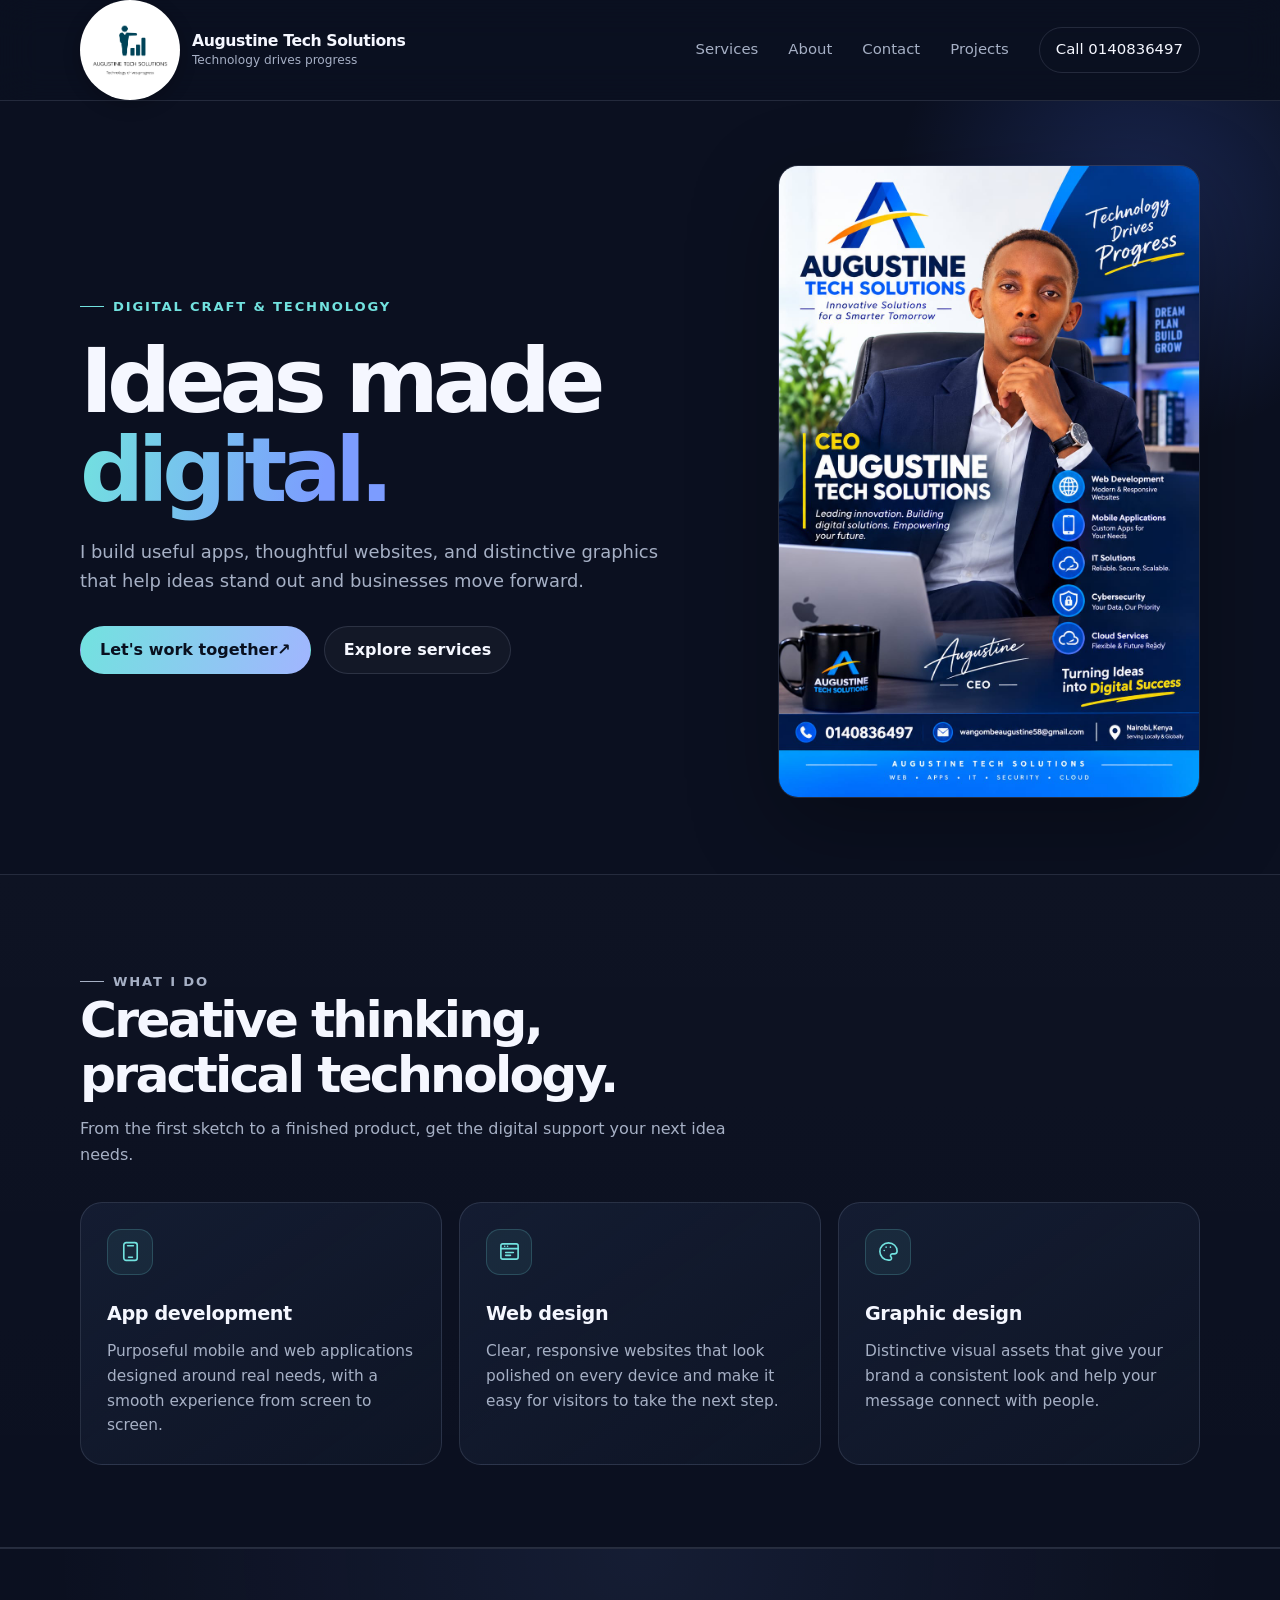
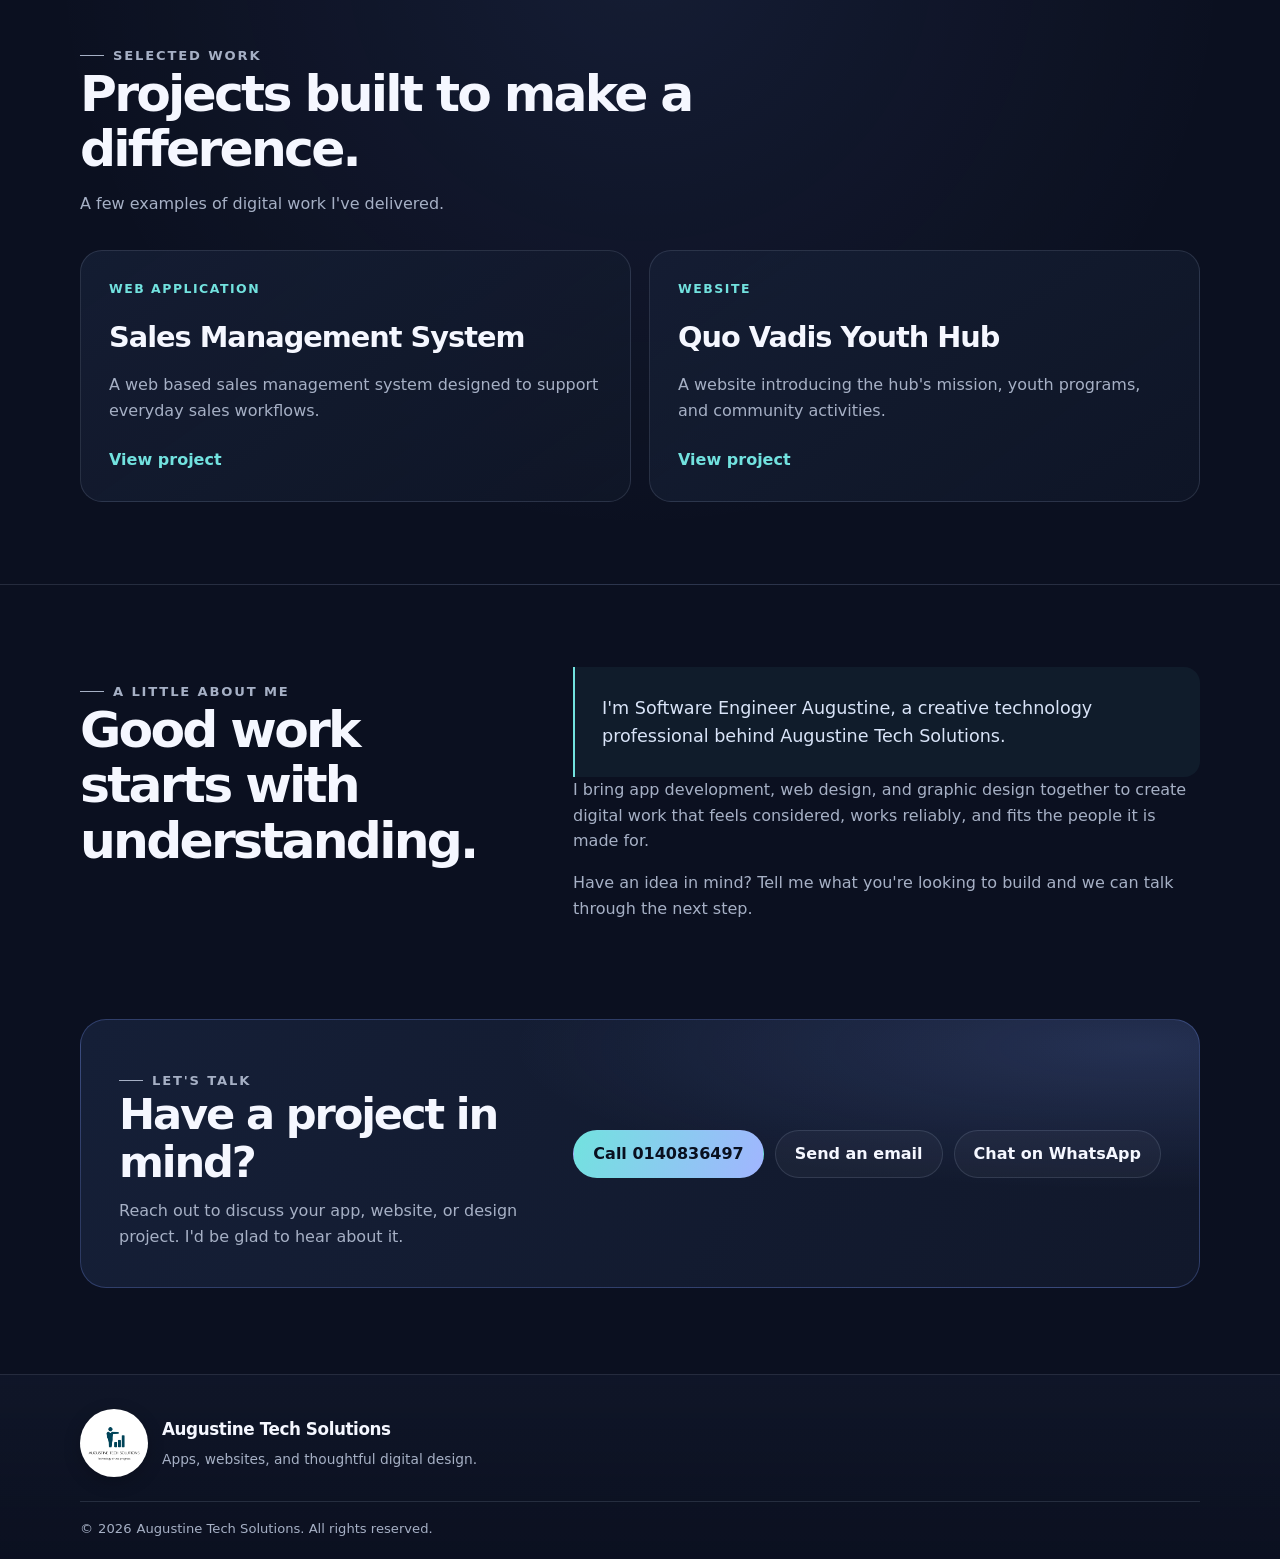
<file: index.html>
﻿<!DOCTYPE html>
<html lang="en">
<head>
  <meta charset="UTF-8">
  <meta name="viewport" content="width=device-width, initial-scale=1.0">
  <meta name="description" content="Augustine Tech Solutions builds thoughtful mobile apps, modern websites, and memorable visual identities.">
  <meta name="author" content="Software Engineer Augustine">
  <meta name="theme-color" content="#0b1020">
  <title>Augustine Tech Solutions | Digital experiences, built with care</title>
  <link rel="stylesheet" href="Style.css">
    
</head>
<body>
  <header class="topbar">
    <nav class="nav wrap" aria-label="Main navigation">
      <a class="brand" href="#home" aria-label="Augustine Tech Solutions home">
        <span class="brand-badge" aria-hidden="true"><img class="brand-logo" src="images/augustine-tech-solutions-logo-cropped.png" alt=""></span>
        <span class="brand-copy"><span class="brand-title">Augustine Tech Solutions</span><span class="brand-tagline">Technology drives progress</span></span>
      </a>
      <button class="menu-button" type="button" aria-label="Open navigation menu" aria-expanded="false" aria-controls="nav-links">
        <span class="menu-icon" aria-hidden="true"><span></span><span></span><span></span></span>
      </button>
      <div class="nav-links" id="nav-links">
        <a href="#services">Services</a>
        <a href="#about">About</a>
        <a href="#contact">Contact</a>
        <a href="#projects">Projects</a>
        <a class="nav-cta" href="tel:0140836497">Call 0140836497</a>
      </div>
    </nav>
  </header>

  <main>
    <section class="hero" id="home">
      <div class="hero-grid wrap">
        <div>
          <p class="eyebrow">Digital craft &amp; technology</p>
          <h1>Ideas made <span class="gradient-text">digital.</span></h1>
          <p class="hero-copy">I build useful apps, thoughtful websites, and distinctive graphics that help ideas stand out and businesses move forward.</p>
          <div class="actions">
            <a class="button primary" href="#contact">Let's work together <span aria-hidden="true">&#8599;</span></a>
            <a class="button secondary" href="#services">Explore services</a>
          </div>
        </div>
        <div class="hero-art">
          <img class="hero-image" src="images/WhatsApp%20Image%202026-10-04%20at%201.04.44%20PM%20(1).jpeg" alt="Augustine, CEO of Augustine Tech Solutions, with an overview of web, app, IT, cybersecurity, and cloud services">
        </div>
      </div>
    </section>

    <section class="section services" id="services">
      <div class="wrap">
        <div class="section-heading">
          <p class="eyebrow">What I do</p>
          <h2>Creative thinking, practical technology.</h2>
          <p>From the first sketch to a finished product, get the digital support your next idea needs.</p>
        </div>
        <div class="service-grid">
          <article class="service-card">
            <div class="service-icon" aria-hidden="true"><svg viewBox="0 0 24 24"><rect x="5" y="2.8" width="14" height="18.4" rx="2.5"></rect><path d="M9 6h6M10 18h4"></path></svg></div>
            <h3>App development</h3>
            <p>Purposeful mobile and web applications designed around real needs, with a smooth experience from screen to screen.</p>
          </article>
          <article class="service-card">
            <div class="service-icon" aria-hidden="true"><svg viewBox="0 0 24 24"><rect x="3" y="4" width="18" height="16" rx="2"></rect><path d="M3 9h18M7 6.5h.01M10 6.5h.01M8 13h8M8 16h5"></path></svg></div>
            <h3>Web design</h3>
            <p>Clear, responsive websites that look polished on every device and make it easy for visitors to take the next step.</p>
          </article>
          <article class="service-card">
            <div class="service-icon" aria-hidden="true"><svg viewBox="0 0 24 24"><path d="M12 3a9 9 0 1 0 0 18h1.2a2 2 0 0 0 1.4-3.4 1.8 1.8 0 0 1 1.3-3.1H18a3 3 0 0 0 3-3c0-4.7-4-8.5-9-8.5Z"></path><path d="M7.5 11h.01M9.5 7.5h.01M14 7.5h.01"></path></svg></div>
            <h3>Graphic design</h3>
            <p>Distinctive visual assets that give your brand a consistent look and help your message connect with people.</p>
          </article>
        </div>
      </div>
    </section>

    <section class="section projects" id="projects">
      <div class="wrap">
        <div class="section-heading">
          <p class="eyebrow">Selected work</p>
          <h2>Projects built to make a difference.</h2>
          <p>A few examples of digital work I've delivered.</p>
        </div>
        <div class="project-grid">
          <article class="project-card">
            <p class="project-type">Web application</p>
            <h3>Sales Management System</h3>
            <p>A web based sales management system designed to support everyday sales workflows.</p>
            <a class="project-link" href="https://awgtechsolutions.co.ke/Sales-management-system/" target="_blank" rel="noopener noreferrer">View project</a>
          </article>
          <article class="project-card">
            <p class="project-type">Website</p>
            <h3>Quo Vadis Youth Hub</h3>
            <p>A website introducing the hub's mission, youth programs, and community activities.</p>
            <a class="project-link" href="https://quovadisyouthhub.org/" target="_blank" rel="noopener noreferrer">View project</a>
          </article>
        </div>
      </div>
    </section>

    <section class="section" id="about">
      <div class="about-grid wrap">
        <div class="section-heading">
          <p class="eyebrow">A little about me</p>
          <h2>Good work starts with understanding.</h2>
        </div>
        <div class="about-copy">
          <div class="about-note">I'm Software Engineer Augustine, a creative technology professional behind Augustine Tech Solutions.</div>
          <p>I bring app development, web design, and graphic design together to create digital work that feels considered, works reliably, and fits the people it is made for.</p>
          <p>Have an idea in mind? Tell me what you're looking to build and we can talk through the next step.</p>
        </div>
      </div>
    </section>

    <section class="contact" id="contact">
      <div class="contact-panel wrap">
        <div>
          <p class="eyebrow">Let's talk</p>
          <h2>Have a project in mind?</h2>
          <p>Reach out to discuss your app, website, or design project. I'd be glad to hear about it.</p>
        </div>
        <div class="contact-actions">
          <a class="button primary" href="tel:0140836497">Call 0140836497</a>
          <a class="button secondary" href="mailto:wangombeaugustine58@gmail.com">Send an email</a>
          <a class="button secondary" href="https://wa.me/254140836497" target="_blank" rel="noopener noreferrer">Chat on WhatsApp</a>
        </div>
      </div>
    </section>
  </main>

  <footer>
    <div class="footer-inner wrap">
      <div class="footer-top">
        <div class="footer-brand">
          <span class="brand-badge footer-badge" aria-hidden="true"><img class="brand-logo" src="images/augustine-tech-solutions-logo-cropped.png" alt=""></span>
          <div>
            <a href="#home">Augustine Tech Solutions</a>
            <p>Apps, websites, and thoughtful digital design.</p>
          </div>
        </div>
        <nav class="footer-links" aria-label="Footer navigation">
  
        </nav>
      </div>
      <div class="footer-bottom">
        <span class="footer-copyright">&copy; <span id="year"></span> Augustine Tech Solutions. All rights reserved.</span>
      </div>
    </div>
  </footer>
  <script>
    const menuButton = document.querySelector('.menu-button');
    const navLinks = document.querySelector('.nav-links');
    menuButton.addEventListener('click', () => {
      const isOpen = menuButton.getAttribute('aria-expanded') === 'true';
      menuButton.setAttribute('aria-expanded', String(!isOpen));
      menuButton.setAttribute('aria-label', isOpen ? 'Open navigation menu' : 'Close navigation menu');
      navLinks.classList.toggle('open', !isOpen);
    });
    navLinks.addEventListener('click', (event) => {
      if (event.target.closest('a')) {
        menuButton.setAttribute('aria-expanded', 'false');
        menuButton.setAttribute('aria-label', 'Open navigation menu');
        navLinks.classList.remove('open');
      }
    });
    document.getElementById('year').textContent = new Date().getFullYear();
  </script>
</body>
</html>
</file>
<file: Style.css>
:root {
      color-scheme: dark;
      --bg: #0b1020;
      --surface: #11182b;
      --surface-2: #151e34;
      --text: #f5f7ff;
      --muted: #a6b0c5;
      --line: rgba(206, 220, 255, .13);
      --blue: #7c9cff;
      --cyan: #72e2df;
      --orange: #ffb36b;
      --radius: 22px;
      --width: 1120px;
    }
    * { box-sizing: border-box; }
    html { scroll-behavior: smooth; scroll-padding-top: 90px; }
    body { margin: 0; background: var(--bg); color: var(--text); font-family: Inter, ui-sans-serif, system-ui, -apple-system, BlinkMacSystemFont, "Segoe UI", sans-serif; line-height: 1.6; }
    a { color: inherit; }
    .wrap { width: min(var(--width), calc(100% - 48px)); margin-inline: auto; }
    .topbar { position: sticky; top: 0; z-index: 10; border-bottom: 1px solid var(--line); background: rgba(11,16,32,.88); backdrop-filter: blur(18px); }
    .nav { min-height: 76px; display: flex; align-items: center; justify-content: space-between; gap: 24px; }
    .brand { display: inline-flex; align-items: center; flex: 0 1 auto; gap: 12px; text-decoration: none; }
    .brand-badge { display: grid; width: clamp(84px, 8vw, 100px); aspect-ratio: 1; flex: 0 0 auto; place-items: center; overflow: hidden; border: 2px solid rgba(255,255,255,.95); border-radius: 50%; background: #fff; box-shadow: 0 5px 18px rgba(0,0,0,.2); }
    .brand-logo { display: block; width: 80%; height: auto; object-fit: contain; }
    .brand-copy { display: grid; gap: 2px; }
    .brand-title { color: var(--text); font-size: .98rem; font-weight: 800; line-height: 1.2; letter-spacing: -.025em; white-space: nowrap; }
    .brand-tagline { color: var(--muted); font-size: .76rem; line-height: 1.3; }
    .nav-links { display: flex; align-items: center; gap: 30px; }
    .nav-links a { color: var(--muted); text-decoration: none; font-size: .93rem; transition: color .2s; }
    .nav-links a:hover { color: var(--text); }
    .nav-links .nav-cta { color: var(--text); padding: 10px 16px; border: 1px solid var(--line); border-radius: 999px; }
    .menu-button { display: none; width: 46px; height: 46px; flex: 0 0 auto; align-items: center; justify-content: center; padding: 0; color: #fff; background: rgba(255,255,255,.06); border: 1px solid rgba(255,255,255,.22); border-radius: 14px; cursor: pointer; transition: background .2s, border-color .2s, transform .2s; }
    .menu-button:hover { background: rgba(255,255,255,.12); border-color: rgba(255,255,255,.5); transform: translateY(-1px); }
    .menu-icon { display: flex; width: 21px; flex-direction: column; gap: 5px; }
    .menu-icon span { display: block; width: 100%; height: 2px; border-radius: 999px; background: #fff; transition: transform .2s, opacity .2s; }
    .menu-button[aria-expanded="true"] .menu-icon span:first-child { transform: translateY(7px) rotate(45deg); }
    .menu-button[aria-expanded="true"] .menu-icon span:nth-child(2) { opacity: 0; }
    .menu-button[aria-expanded="true"] .menu-icon span:last-child { transform: translateY(-7px) rotate(-45deg); }
    .hero { position: relative; isolation: isolate; overflow: hidden; padding: 64px 0 76px; }
    .hero::before { content: ""; position: absolute; z-index: -1; width: 520px; height: 520px; right: -120px; top: -160px; background: radial-gradient(circle, rgba(76,118,255,.22), transparent 67%); }
    .hero-grid { display: grid; grid-template-columns: minmax(0, 1.2fr) minmax(0, .8fr); align-items: center; gap: clamp(24px, 5vw, 72px); }
    .eyebrow { display: inline-flex; align-items: center; gap: 9px; margin: 0 0 20px; color: var(--cyan); font-size: .82rem; font-weight: 750; letter-spacing: .14em; text-transform: uppercase; }
    .eyebrow::before { content: ""; width: 24px; height: 1px; background: currentColor; }
    h1 { max-width: 720px; margin: 0; font-size: clamp(3rem, 7vw, 5.6rem); line-height: .99; letter-spacing: -.07em; }
    .gradient-text { color: transparent; background: linear-gradient(100deg, var(--cyan), var(--blue) 78%); background-clip: text; -webkit-background-clip: text; }
    .hero-copy { max-width: 580px; margin: 24px 0 30px; color: var(--muted); font-size: 1.12rem; }
    .actions { display: flex; flex-wrap: wrap; gap: 13px; }
    .button { display: inline-flex; align-items: center; justify-content: center; min-height: 48px; padding: 0 19px; border: 1px solid var(--line); border-radius: 999px; text-decoration: none; font-weight: 700; transition: transform .2s, border-color .2s, background .2s; }
    .button:hover { transform: translateY(-2px); border-color: rgba(124,156,255,.6); }
    .button.primary { color: #09101f; border-color: transparent; background: linear-gradient(110deg, var(--cyan), #a1b5ff); }
    .button.secondary { color: var(--text); background: rgba(255,255,255,.035); }
    .hero-art { position: relative; display: grid; min-width: 0; place-items: center; }
    .hero-image { display: block; width: min(100%, 27rem); height: auto; object-fit: contain; border: 1px solid var(--line); border-radius: 20px; box-shadow: 0 28px 90px rgba(0,0,0,.3); }
    .orbit { position: absolute; width: 290px; height: 290px; border: 1px solid rgba(124,156,255,.2); border-radius: 50%; box-shadow: 0 0 100px rgba(69,103,255,.12), inset 0 0 70px rgba(69,103,255,.08); }
    .orbit::before, .orbit::after { content: ""; position: absolute; border: 1px solid rgba(114,226,223,.15); border-radius: 50%; }
    .orbit::before { inset: 28px; } .orbit::after { inset: 58px; }
    .code-card { position: relative; width: min(100%, 340px); padding: 25px; border: 1px solid rgba(206,220,255,.18); border-radius: 20px; background: linear-gradient(145deg, rgba(26,36,61,.95), rgba(14,20,37,.94)); box-shadow: 0 28px 90px rgba(0,0,0,.35); transform: rotate(2deg); }
    .window-dots { display: flex; gap: 7px; margin-bottom: 25px; }
    .window-dots i { width: 8px; height: 8px; border-radius: 50%; background: #ff8c80; } .window-dots i:nth-child(2) { background: #ffd479; } .window-dots i:nth-child(3) { background: #77dfb4; }
    .code-line { height: 9px; margin: 12px 0; border-radius: 8px; background: rgba(155,177,220,.17); }
    .code-line:nth-child(3) { width: 75%; background: rgba(114,226,223,.55); } .code-line:nth-child(4) { width: 88%; } .code-line:nth-child(5) { width: 53%; background: rgba(124,156,255,.55); } .code-line:nth-child(6) { width: 68%; } .code-line:nth-child(7) { width: 42%; background: rgba(255,179,107,.55); }
    .code-label { margin-top: 25px; color: var(--muted); font-size: .76rem; letter-spacing: .12em; text-transform: uppercase; }
    .section { padding: 82px 0; }
    .section-heading { max-width: 650px; margin-bottom: 34px; }
    .section-heading h2 { margin: 0; font-size: clamp(2rem, 4vw, 3.15rem); line-height: 1.1; letter-spacing: -.055em; }
    .section-heading p { margin: 14px 0 0; color: var(--muted); }
    .services { border-top: 1px solid var(--line); border-bottom: 1px solid var(--line); background: linear-gradient(180deg, rgba(255,255,255,.012), transparent); }
    .service-grid { display: grid; grid-template-columns: repeat(3, 1fr); gap: 17px; }
    .service-card { min-height: 245px; padding: 26px; border: 1px solid var(--line); border-radius: var(--radius); background: linear-gradient(145deg, rgba(21,30,52,.9), rgba(16,23,40,.72)); transition: transform .25s, border-color .25s; }
    .service-card:hover { transform: translateY(-5px); border-color: rgba(124,156,255,.42); }
    .service-icon { width: 46px; height: 46px; display: grid; place-items: center; margin-bottom: 24px; color: var(--cyan); border: 1px solid rgba(114,226,223,.2); border-radius: 14px; background: rgba(114,226,223,.07); }
    .service-icon svg { width: 23px; height: 23px; fill: none; stroke: currentColor; stroke-width: 1.7; stroke-linecap: round; stroke-linejoin: round; }
    .service-card h3 { margin: 0 0 10px; font-size: 1.2rem; letter-spacing: -.02em; }
    .service-card p { margin: 0; color: var(--muted); font-size: .96rem; }
    .projects { border-block: 1px solid var(--line); background: radial-gradient(ellipse at 50% 0, rgba(124,156,255,.09), transparent 65%); }
    .project-grid { display: grid; grid-template-columns: repeat(2, minmax(0, 1fr)); gap: 18px; }
    .project-card { display: flex; min-height: 250px; flex-direction: column; align-items: flex-start; padding: 28px; border: 1px solid var(--line); border-radius: var(--radius); background: linear-gradient(145deg, rgba(21,30,52,.92), rgba(16,23,40,.82)); transition: transform .25s, border-color .25s; }
    .project-card:hover { transform: translateY(-4px); border-color: rgba(124,156,255,.48); }
    .project-type { margin: 0 0 15px; color: var(--cyan); font-size: .78rem; font-weight: 750; letter-spacing: .12em; text-transform: uppercase; }
    .project-card h3 { margin: 0; font-size: clamp(1.35rem, 2.4vw, 1.8rem); letter-spacing: -.035em; }
    .project-card > p:not(.project-type) { margin: 12px 0 24px; color: var(--muted); }
    .project-link { display: inline-flex; align-items: center; gap: 8px; margin-top: auto; color: var(--cyan); font-weight: 750; text-decoration: none; }
    .project-link:hover { color: var(--text); }
    .about-grid { display: grid; grid-template-columns: .8fr 1.2fr; gap: 75px; align-items: start; }
    .about-note { padding: 27px; border-left: 2px solid var(--cyan); border-radius: 0 16px 16px 0; background: rgba(114,226,223,.055); color: #d9e4f8; font-size: 1.1rem; }
    .about-copy { color: var(--muted); }
    .about-copy p { margin-top: 0; }
    .contact { padding: 0 0 86px; }
    .contact-panel { position: relative; overflow: hidden; display: flex; justify-content: space-between; align-items: center; gap: 28px; padding: 38px; border: 1px solid rgba(124,156,255,.26); border-radius: 26px; background: radial-gradient(ellipse at 95% 10%, rgba(124,156,255,.18), transparent 42%), linear-gradient(120deg, #151f37, #11182b); }
    .contact-panel h2 { margin: 0; font-size: clamp(1.8rem, 4vw, 2.7rem); line-height: 1.1; letter-spacing: -.05em; }
    .contact-panel p { max-width: 520px; margin: 12px 0 0; color: var(--muted); }
    .contact-actions { display: flex; flex-wrap: wrap; gap: 11px; flex-shrink: 0; }
    footer { border-top: 1px solid var(--line); background: linear-gradient(180deg, rgba(17,24,43,.72), rgba(11,16,32,.98)); }
    .footer-inner { display: grid; gap: 24px; padding-block: 34px 20px; color: var(--muted); font-size: .9rem; }
    .footer-top { display: flex; align-items: center; justify-content: space-between; gap: 32px; }
    .footer-brand { display: flex; align-items: center; gap: 14px; }
    .footer-badge { width: 68px; }
    .footer-brand a { color: var(--text); font-size: 1.05rem; font-weight: 800; letter-spacing: -.025em; text-decoration: none; }
    .footer-brand p { margin: 5px 0 0; font-size: .86rem; }
    .footer-links { display: flex; flex-wrap: wrap; justify-content: flex-end; gap: 8px; }
    .footer-links a { padding: 8px 11px; color: var(--muted); border: 1px solid transparent; border-radius: 999px; text-decoration: none; transition: color .2s, background .2s, border-color .2s; }
    .footer-links a:hover { color: var(--text); border-color: var(--line); background: rgba(255,255,255,.04); }
    .footer-bottom { padding-top: 16px; border-top: 1px solid var(--line); font-size: .82rem; }
    .footer-copyright { display: inline-flex; align-items: center; gap: 5px; }
    :focus-visible { outline: 3px solid var(--orange); outline-offset: 4px; }
    @media (max-width: 800px) {
      .hero { padding: 76px 0 60px; }
      .hero-grid { grid-template-columns: 1fr; gap: 20px; }
      .hero-art { max-width: 480px; margin-inline: auto; }
      .nav { min-height: 84px; }
      .brand-badge { width: 84px; }
      .footer-badge { width: 68px; }
      .menu-button { display: inline-flex; }
      .nav-links { display: none; position: absolute; top: 84px; left: 0; right: 0; padding: 16px 24px 20px; align-items: stretch; gap: 7px; flex-direction: column; border-bottom: 1px solid var(--line); background: #0d1324; }
      .nav-links.open { display: flex; }
      .nav-links a { padding: 10px 4px; }
      .nav-links .nav-cta { text-align: center; }
      .service-grid { grid-template-columns: 1fr; }
      .service-card { min-height: auto; }
      .project-grid { grid-template-columns: 1fr; }
      .about-grid { grid-template-columns: 1fr; gap: 28px; }
      .contact-panel { align-items: flex-start; flex-direction: column; padding: 30px; }
    }
    @media (max-width: 620px) {
      .wrap { width: min(var(--width), calc(100% - 32px)); }
      .nav { min-height: 68px; gap: 8px; }
      .brand { gap: 6px; }
      .brand-badge { width: 64px; }
      .brand-title { font-size: .74rem; }
      .brand-tagline { font-size: .6rem; }
      .nav-links { top: 68px; padding-inline: 16px; }
      .hero { padding-top: 61px; }
      .hero-image { border-radius: 16px; }
      .section { padding: 64px 0; }
      .contact { padding-bottom: 64px; }
      .footer-inner { gap: 20px; padding-block: 28px 18px; }
      .footer-top { align-items: flex-start; flex-direction: column; gap: 18px; }
      .footer-links { justify-content: flex-start; gap: 5px; margin-inline: -8px; }
      .footer-brand { gap: 11px; }
      .footer-badge { width: 60px; }
    }
    @media (prefers-reduced-motion: reduce) { html { scroll-behavior: auto; } *, *::before, *::after { transition-duration: .01ms !important; animation-duration: .01ms !important; } }
</file>
